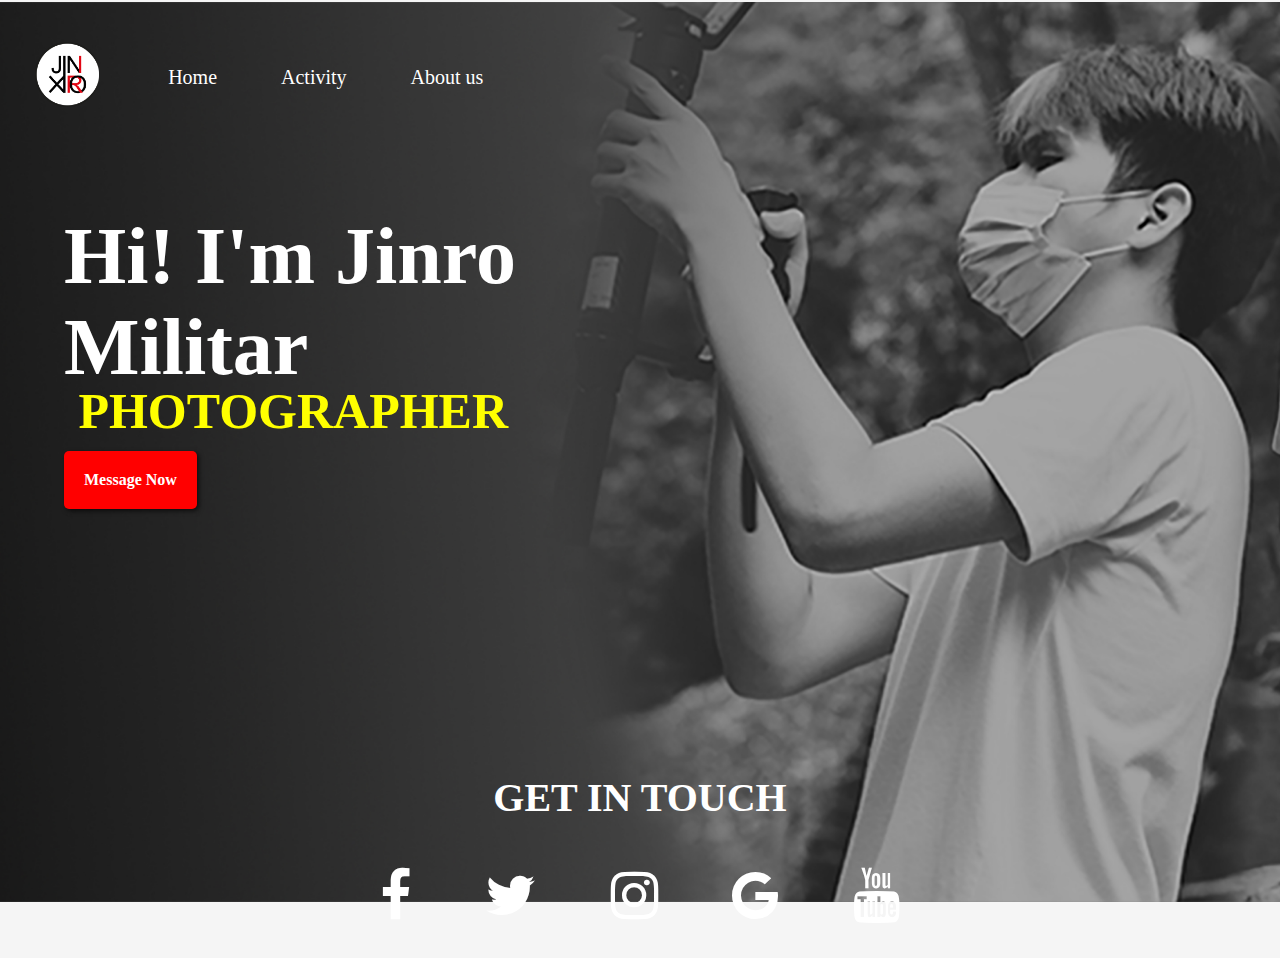
<file: index.html>
<!DOCTYPE html>
<html lang="en">
<head>
    <meta charset="UTF-8">
    <meta http-equiv="X-UA-Compatible" content="IE=edge">
    <meta name="viewport" content="width=device-width, initial-scale=1.0">
    <title>Home</title>
    <link rel="stylesheet" href="web.css">
    <link rel="stylesheet" href="https://cdnjs.cloudflare.com/ajax/libs/font-awesome/4.7.0/css/font-awesome.min.css">
   
</head>
<body>
   
    <div class="hero-image">
        <!-- <img src="logo.png" alt="logo"> -->
    <div class="hero-text">
        <div class="navi">
        <ul>
            <li class="logo"><a href="home.html"><img src="logo.png" alt="logo"></a></li>
             <li><a href="index.html">Home</a></li>
            <li><a href="activity.html">Activity</a></li>
            <li><a href="home.html">About us</a></li>
        </ul>
    </div>
    
    <h1>Hi! I'm Jinro Militar</h1>  
    <div class="mytext">
        <div class="line">Photographer</div>
        <div class="line">Videographer</div>
        <div class="line">Graphic Designer</div>
        <div class="line">Video Editor</div>
        <div class="line">Programmer</div>
    </div>
    <div class="btn-msg">
    <a href="https://www.facebook.com/messages/t/100009636215229/">Message Now</a>
</div>
</div>
</div>
    <div class="media">
        <h1>GET IN TOUCH</h1>
        <ul>
        <li><a href="https://www.facebook.com/rojin.militar" class="fa fa-facebook"></a></li>
        <li><a href="https://twitter.com/JinMilitar" class="fa fa-twitter"></a></li>
        <li><a href="https://www.instagram.com/itsme_jinxiro/?hl=en" class="fa fa-instagram"></a></li>
        <li><a href="mailto:jammilitar@gmail.com" class="fa fa-google"></a></li>
        <li><a href="https://www.youtube.com/channel/UCBcbx7ukTrRkmk4DLDV-LjQ/featured" class="fa fa-youtube"></a></li>
    </ul>
</div>

</body>
</html>
</file>
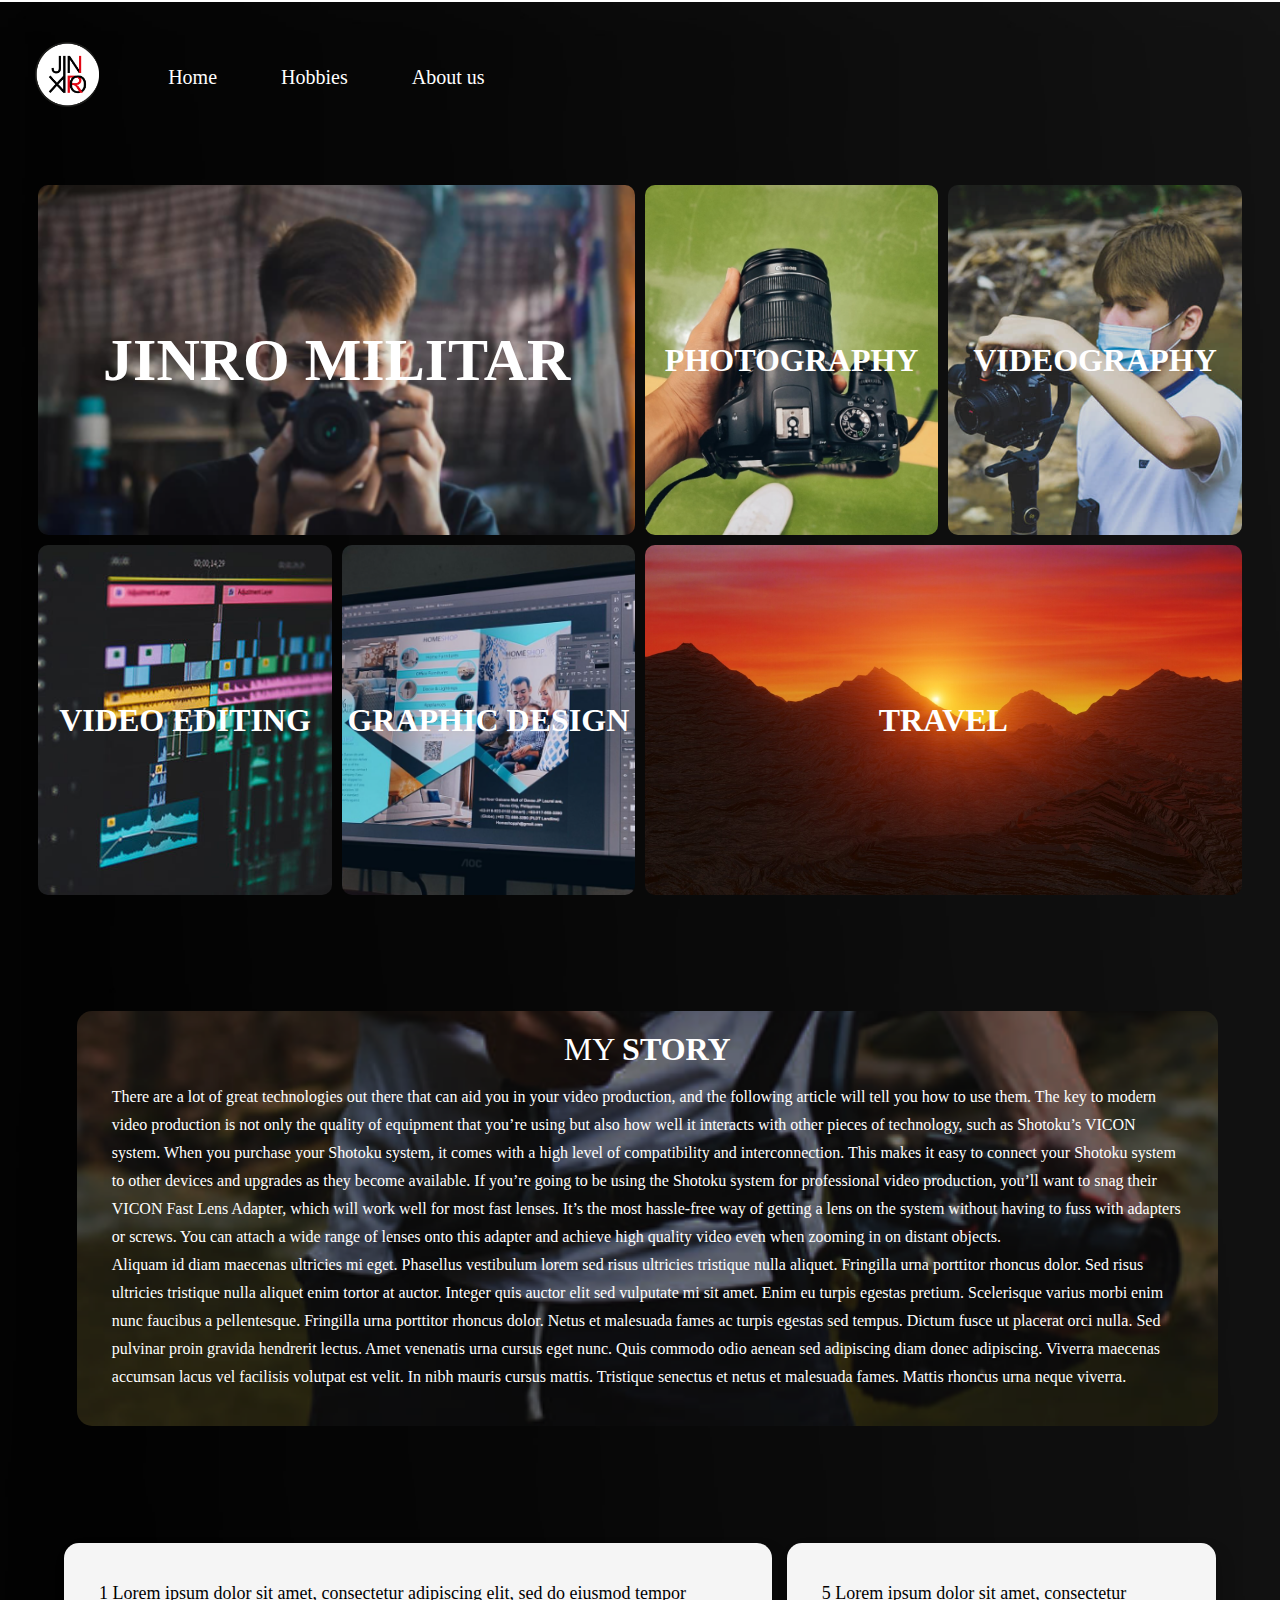
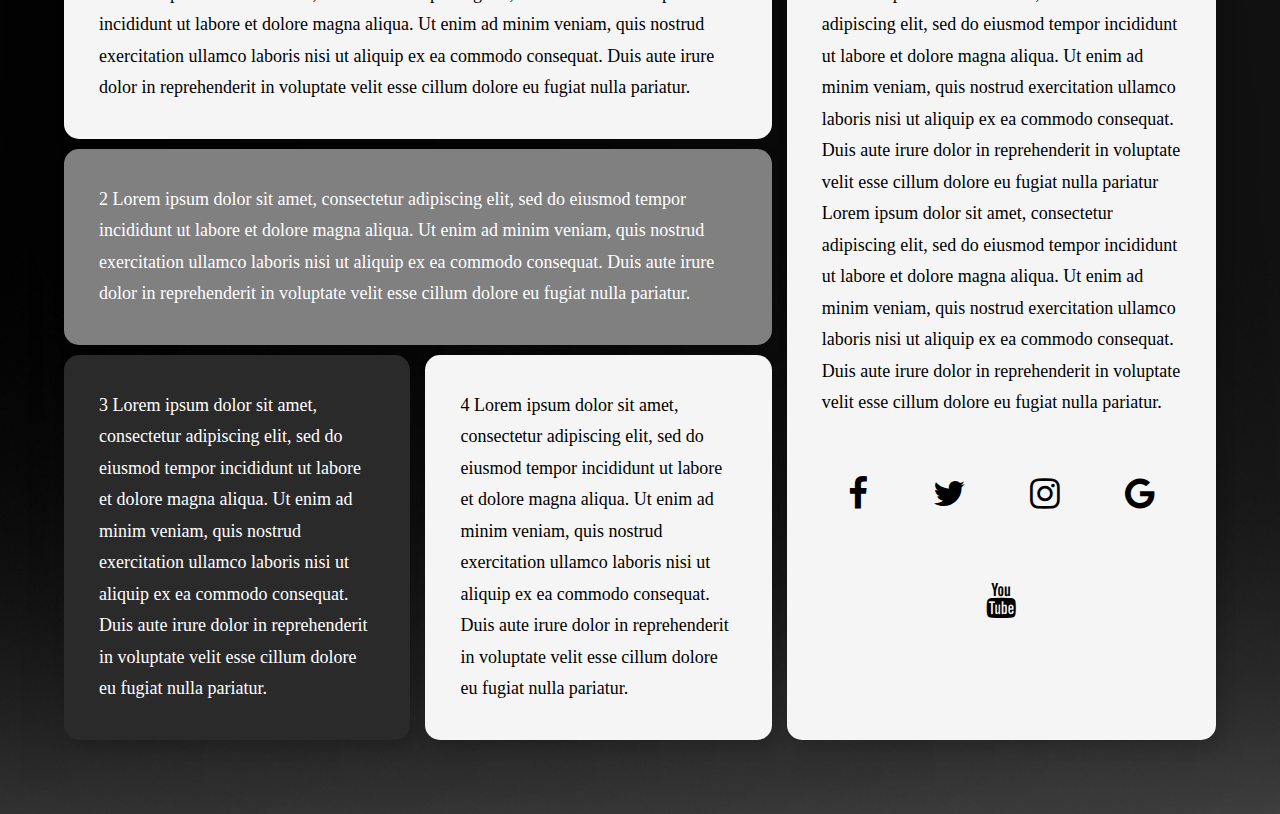
<file: activity.html>
<!DOCTYPE html>
<html lang="en">
<head>
    <meta charset="UTF-8">
    <meta http-equiv="X-UA-Compatible" content="IE=edge">
    <meta name="viewport" content="width=device-width, initial-scale=1.0">
    <title>Grid</title>
    <link rel="stylesheet" href="act.css">
    <link rel="stylesheet" href="https://cdnjs.cloudflare.com/ajax/libs/font-awesome/4.7.0/css/font-awesome.min.css">
   
</head>
<body>
   
    <div class="hero-image">
        <!-- <img src="logo.png" alt="logo"> -->
    <div class="hero-text">
        <div class="navi">
        <ul>
            <li class="logo"><a href="home.html"><img src="logo.png" alt="logo"></a></li>
             <li><a href="index.html">Home</a></li>
             <li><a href="activity.html">Hobbies</a></li>
            <li><a href="   ">About us</a></li>
        </ul>
    </div>
    <div class="grid-container">
        <div class="bg1">
            <h1>JINRO MILITAR</h1>
        </div>
        <div class="bg2">
            <h1>PHOTOGRAPHY</h1>
        </div>
        <div class="bg3">
            <h1>VIDEOGRAPHY</h1>
        </div>
        <div class="bg4">
            <h1>VIDEO EDITING</h1>
        </div>
        <div class="bg5">
            <h1>GRAPHIC DESIGN</h1>
        </div>
        <div class="bg6">
            <h1>TRAVEL</h1>
        </div>
    </div>
    <div class="text">
    <h1> MY <span>STORY</span></h1>
    <p>
        There are a lot of great technologies out there that can aid you in your video production, and the following article will tell you how to use them.
The key to modern video production is not only the quality of equipment that you’re using but also how well it interacts with other pieces of technology, such as Shotoku’s VICON system.

When you purchase your Shotoku system, it comes with a high level of compatibility and interconnection. This makes it easy to connect your Shotoku system to other devices and upgrades as they become available.

If you’re going to be using the Shotoku system for professional video production, you’ll want to snag their VICON Fast Lens Adapter, which will work well for most fast lenses. It’s the most hassle-free way of getting a lens on the system without having to fuss with adapters or screws.

You can attach a wide range of lenses onto this adapter and achieve high quality video even when zooming in on distant objects.
        <br>
        Aliquam id diam maecenas ultricies mi eget. Phasellus vestibulum lorem sed risus ultricies tristique nulla aliquet. Fringilla urna porttitor rhoncus dolor. Sed risus ultricies tristique nulla aliquet enim tortor at auctor. Integer quis auctor elit sed vulputate mi sit amet. Enim eu turpis egestas pretium. Scelerisque varius morbi enim nunc faucibus a pellentesque. Fringilla urna porttitor rhoncus dolor. Netus et malesuada fames ac turpis egestas sed tempus. Dictum fusce ut placerat orci nulla. Sed pulvinar proin gravida hendrerit lectus. Amet venenatis urna cursus eget nunc. Quis commodo odio aenean sed adipiscing diam donec adipiscing. Viverra maecenas accumsan lacus vel facilisis volutpat est velit. In nibh mauris cursus mattis. Tristique senectus et netus et malesuada fames. Mattis rhoncus urna neque viverra.
        </p>
    </div>
    <br>    
    <div id="flexgrid">
        <div id="main-left">
            <div id="top">
                <div id="flex-container1" class="gridtest">
                    <p>1 Lorem ipsum dolor sit amet, consectetur adipiscing elit, sed do eiusmod tempor incididunt ut labore et dolore magna aliqua. Ut enim ad minim veniam, quis nostrud exercitation ullamco laboris nisi ut aliquip ex ea commodo consequat. Duis aute irure dolor in reprehenderit in voluptate velit esse cillum dolore eu fugiat nulla pariatur.</p>
                </div>
                <div id="flex-container2" class="gridtest">
                    <p>2 Lorem ipsum dolor sit amet, consectetur adipiscing elit, sed do eiusmod tempor incididunt ut labore et dolore magna aliqua. Ut enim ad minim veniam, quis nostrud exercitation ullamco laboris nisi ut aliquip ex ea commodo consequat. Duis aute irure dolor in reprehenderit in voluptate velit esse cillum dolore eu fugiat nulla pariatur.</p>
                </div>
            </div>
            <div id="bottom">
                <div id="flex-container3" class="gridtest">
                    <p>3 Lorem ipsum dolor sit amet, consectetur adipiscing elit, sed do eiusmod tempor incididunt ut labore et dolore magna aliqua. Ut enim ad minim veniam, quis nostrud exercitation ullamco laboris nisi ut aliquip ex ea commodo consequat. Duis aute irure dolor in reprehenderit in voluptate velit esse cillum dolore eu fugiat nulla pariatur.</p>
                </div>
                <div id="flex-container4" class="gridtest">
                    <p>4 Lorem ipsum dolor sit amet, consectetur adipiscing elit, sed do eiusmod tempor incididunt ut labore et dolore magna aliqua. Ut enim ad minim veniam, quis nostrud exercitation ullamco laboris nisi ut aliquip ex ea commodo consequat. Duis aute irure dolor in reprehenderit in voluptate velit esse cillum dolore eu fugiat nulla pariatur.</p>
                </div>
            </div>
        </div>
        <div id="flex-container5" class="gridtest">
        <p> 5 Lorem ipsum dolor sit amet, consectetur adipiscing elit, sed do eiusmod tempor incididunt ut labore et dolore magna aliqua. Ut enim ad minim veniam, quis nostrud exercitation ullamco laboris nisi ut aliquip ex ea commodo consequat. Duis aute irure dolor in reprehenderit in voluptate velit esse cillum dolore eu fugiat nulla pariatur
            Lorem ipsum dolor sit amet, consectetur adipiscing elit, sed do eiusmod tempor incididunt ut labore et dolore magna aliqua. Ut enim ad minim veniam, quis nostrud exercitation ullamco laboris nisi ut aliquip ex ea commodo consequat. Duis aute irure dolor in reprehenderit in voluptate velit esse cillum dolore eu fugiat nulla pariatur.
        </p>
        <div class="media">
            <ul>
            <li><a href="https://www.facebook.com/rojin.militar" class="fa fa-facebook"></a></li>
            <li><a href="https://twitter.com/JinMilitar" class="fa fa-twitter"></a></li>
            <li><a href="https://www.instagram.com/itsme_jinxiro/?hl=en" class="fa fa-instagram"></a></li>
            <li><a href="mailto:jammilitar@gmail.com" class="fa fa-google"></a></li>
            <li><a href="https://www.youtube.com/channel/UCBcbx7ukTrRkmk4DLDV-LjQ/featured" class="fa fa-youtube"></a></li>
        </ul>
    </div>
    </div>
</div>
</div>
   
</body>
</file>
<file: web.css>
*{
    padding: 0%;
    margin: 0%;
}

body, html{
    height: 100%;
    background-color: whitesmoke;
    font-family: montserrat, sans-serif;

}   
body {
    background-image: url(header3.jpg);
}

/* The hero image */
.hero-image {
  background-image: url("header.jpg");
  height: 100%;
  background-position: center;
  background-size: cover;
}
.hero-text {
  text-align: left;
  position: relative;
  justify-content: left;
  margin-top:2px;
  color: white;
  font-family: Renogare;
  
}
.hero-text h1{
    font-size: 80px;
    padding-top: 5%;
    padding-left: 5%;
    max-width: 550px;
}
.navi ul{
    list-style-type: none;
}
.hero-text .mytext{
    margin-left: 3%;
}
.hero-text .btn-msg{
    margin-left: 5%;
}
.navi li{
    display: inline-block;
    padding: 30px;
    margin-top: 5px;
    font-size: 20px;
    vertical-align: middle;
    font-family: CocoSharp Trial;

}
.navi li a{
    text-decoration: none;
    color: white;
}
.navi li a:hover{
    color: rgb(40, 42, 40);
    transition: 0.5s;
}
.hero-image img{
    height: 65px;
    margin: 5px;
}
.navi .logo:hover{
    filter: brightness(20%);
    transition: 0.5s;
    
    
}
.hero-text h1, .mytext, .navi, .btn-msg{
    animation: fadein 2s;
    -moz-animation: fadein 2s; /* Firefox */
    -webkit-animation: fadein 2s; /* Safari and Chrome */
    -o-animation: fadein 2s; /* Opera */
}
@keyframes fadein {
    from {
        opacity:0;
    }
    to {
        opacity:1;
    }
}
@-moz-keyframes fadein { /* Firefox */
    from {
        opacity:0;
    }
    to {
        opacity:1;
    }
}
@-webkit-keyframes fadein { /* Safari and Chrome */
    from {
        opacity:0;
    }
    to {
        opacity:1;
    }
}
@-o-keyframes fadein { /* Opera */
    from {
        opacity:0;
    }
    to {
        opacity: 1;
    }
}
.mytext{
    font-size: 50px;
    background-color: transparent;
    height: 50px;
    padding: 0 40px;
    overflow: hidden;
    margin-left: -2%;
    margin-top: -12px;
    color: yellow;


}
.line{
    text-transform: uppercase;
    text-align: left;
    line-height: 60px;
    font-weight: bold;
}
.line:first-child{
    animation: anim 8s infinite;
}
@keyframes anim{
    0%{
        margin-top: 0;
    }
    16%{
        margin-top: -60px;
    }
    33%{
        margin-top: -120px;
    }
    50%{
        margin-top: -180px;
    }
    66%{
        margin-top: -120px;
    }
    82%{
        margin-top: -60px;
    }
    100%{
        margin-top: 0;
    }
}
.btn-msg a{
    text-decoration: none;
    color: white;
    background-color: red;
    padding: 20px;
    border-radius: 5px;
    margin-top: 20px;
    position: absolute;
    font-weight: 600;
    box-shadow: 2px 2px 5px rgba(0, 0, 0, 0.638);
}
.btn-msg a:hover{
    background-color: rgba(255, 0, 0, 0.819);
    transition: 0.5s;
    border-radius: 30px;
}
.media{
    background-color: transparent;
    position: relative;
    justify-content: center;
    align-items: center;
    margin: -10%;
}
.media ul{
    text-align: center;
}
.media li{
    display: inline-block;
    margin-top: -12px;
    font-size: 55px;

}
.media h1{
    color: white;
    text-align: center;
    font-family: Couture;
    font-size: 40px;
    margin-bottom: 24px;
    
}
.fa {
    font-size: 150px;
    margin: 15px;
    text-decoration: none;
  }
  
  .fa:hover {
    opacity: 0.7;
    transform: scale(1.20);
    color: grey;
    transition: 0.5s;
    border: 1px black;
  }
  
  .fa-facebook {
    color: rgb(255, 255, 255);
    padding: 20px;
    text-align: center;
    text-decoration: none;

  }
  
  .fa-twitter {
    color: rgb(255, 255, 255);
    padding: 20px;
    text-align: center;
    text-decoration: none;
  }
  .fa-google {
    color: rgb(255, 255, 255);
    padding: 20px;
    text-align: center;
    text-decoration: none;
  }
  .fa-instagram {
    color: rgb(255, 255, 255);
    padding: 20px;
    text-align: center;
    text-decoration: none;
}
.fa-youtube {
    color: rgb(255, 255, 255);
    padding: 20px;
    text-align: center;
    text-decoration: none;
}
p {
    margin: 15px;
    line-height: 1.75;
}

@media all and (max-width: 768px) {
    p {
        font-size: 15px;
    }
    .mytext .line{
        font-size: 35px;
        margin-top: 2px;
    }
    .mytext .line{
        margin-left: -5%;
    }
    .navi li {
        font-size: 13px;
        padding: 21px;
    }
    .btn-msg {
        margin-top: 10px;
        height: 20px;
    }
    .hero-text h1{
        font-size: 60px;
        margin-top: -20px;
    }
    .hero-image{
        height: 100%;
        background-image: cover;
        background-attachment: fixed;
    }
    .media{
        margin-top: -30%;
    }
    .media h1{
        font-size: 18px;
    }
    .media .fa{
        padding: 3px;
        padding-top: 8px;
        margin: 12px;
        font-size: 40PX;
    }
}
@media all and (max-width: 450px) {
    body{
        background-color: black;
    }
    .hero-image{
        height: 110%;
        width: 110%;
        margin: auto;
        background-image: cover;
        background-position: center;
    }
    .hero-text h1{
        font-size: 35px;
        max-width: 300px;
}
    .mytext .line{
    font-size: 25px;
}
.mytext{
    margin-top: 2px;
}
.navi li {
    font-size: 13px;
    padding: 20px;
}.media{
    margin-top: -40%;
}
.media h1{
    font-size: 18px;
}
.media .fa{
    padding: 3px;
    padding-top: 8px;
    margin: 12px;
    font-size: 40px;
}
}
</file>
<file: act.css>
*{

    padding: 0%;
    margin: 0%;
}

html {
    scroll-behavior: smooth;
}

/* HEADER */
.hero-image {
    background-image: url(header3.jpg);
    height: 100%;
    width: 100%;
    min-height: 100vh;
    background-position: left ;
    background-size: cover;
    background-repeat: no repeat;
    position: relative;

}
.hero-text {
  text-align: left;
  position: relative;
  justify-content: left;
  margin-top:2px;
  color: white;
  font-family: CocoSharp Trial;
  
}

.navi ul{
    list-style-type: none;
}
.navi li{
    display: inline-block;
    padding: 30px;
    margin-top: 5px;
    font-size: 20px;
    vertical-align: middle;

}
.navi li a{
    text-decoration: none;
    color: white;
}
.navi li a:hover{
    color: rgb(40, 42, 40);
    transition: 0.5s;
}
.hero-image img{
    height: 65px;
    margin: 5px;
}
.navi .logo:hover{
    filter: brightness(20%);
    transition: 0.5s;
}
.header{
    text-align: center;
}
/* END HEADER */
.hdtitle {
    font-family: Loves;
    font-size: 40px;
    text-align: center;
}
/* GRID AREA HERE */
.grid-container{
        padding: 3%;
        display: grid;
        grid-template-columns: repeat(4, 1fr);
        grid-gap: 10px;
}
.grid-container > div{
    position: relative;
    height: 350px;
    cursor: pointer;
    background-size: cover;
    background-repeat: no-repeat;
    font-family: couture;
    box-shadow: rgba(255, 255, 255, 0.315);
    display: flex;
    justify-content: center;
    flex-direction: column;
    text-align: center;
    border-radius: 10px;
}
.grid-container > div:hover{
    filter: brightness(95%);
    transform: scale(1.015);
    transition: 0.5s;
    font-size: 18px;
}
.grid-container .bg1:hover{
    filter: brightness(95%);
    transform: scale(1.015);
    transition: 0.5s;
    color: transparent;
    background-image: url(solo.jpg);
    background-position: center;
}
.grid-container h1{
    align-items: center;
}
.grid-container > div:nth-of-type(1) {
    grid-column: 1 / 3;
}
.grid-container > div:nth-of-type(6) {  
    grid-column: 3 / 5;
}
.bg1 {
    background: url(jinro2.png);
    background-position: center;
    font-size: 30px;
}
.bg2 {
    background: url(jinro3.png);
    background-position: center;
}
.bg3 {
    background: url(jinro1.png);
    background-position: center;
}
.bg4 {
    background: url(videoedit.jpg);
    background-position: center;
}
.bg5 {
    background: url(design.png);
    background-position: center;
}
.bg6 {
    background: url(sunset.jpg);
    background-position: center;
}
/* GRID AREA END HERE */
/* PARAGRAPH TEXT */
.text{
    background-image: url(jinro4.png);
    background-repeat: no-repeat;
    background-size: cover; 
    background-position: bottom;
    padding: 20px;
    width: 86%;
    justify-content: center;
    display: flex;
    align-items: center;
    flex-direction: column;
    justify-content: center;
    border-radius: 15px;
    margin: 6% 6% 35px;
}
.text p {
    color: white;
}
.text h1 {
    color: white;
    font-weight: lighter;
}
.text span{
    font-weight: bold;
}
.hero-text h1, .mytext, .navi, .btn-msg{
    animation: fadein 2s;
    -moz-animation: fadein 2s; /* Firefox */
    -webkit-animation: fadein 2s; /* Safari and Chrome */
    -o-animation: fadein 2s; /* Opera */
}
@keyframes fadein {
    from {
        opacity:0;
    }
    to {
        opacity:1;
    }
}
@-moz-keyframes fadein { /* Firefox */
    from {
        opacity:0;
    }
    to {
        opacity:1;
    }
}
@-webkit-keyframes fadein { /* Safari and Chrome */
    from {
        opacity:0;
    }
    to {
        opacity:1;
    }
}
@-o-keyframes fadein { /* Opera */
    from {
        opacity:0;
    }
    to {
        opacity: 1;
    }
}
.mytext{
    font-size: 50px;
    background-color: transparent;
    height: 50px;
    padding: 0 40px;
    overflow: hidden;
    margin-left: -2%;
    margin-top: -12px;
    color: yellow;


}
.line{
    text-transform: uppercase;
    text-align: left;
    line-height: 60px;
    font-weight: bold;
}
.line:first-child{
    animation: anim 8s infinite;
}
@keyframes anim{
    0%{
        margin-top: 0;
    }
    16%{
        margin-top: -60px;
    }
    33%{
        margin-top: -120px;
    }
    50%{
        margin-top: -180px;
    }
    66%{
        margin-top: -120px;
    }
    82%{
        margin-top: -60px;
    }
    100%{
        margin-top: 0;
    }
}
.btn-msg a{
    text-decoration: none;
    color: white;
    background-color: red;
    padding: 20px;
    border-radius: 5px;
    margin-top: 20px;
    position: absolute;
    font-weight: 600;
    box-shadow: 2px 2px 5px rgba(0, 0, 0, 0.638);
}
.btn-msg a:hover{
    background-color: rgba(255, 0, 0, 0.819);
    transition: 0.5s;
    border-radius: 30px;
}
p {
    margin: 15px;
    line-height: 1.75;
}

@media all and (max-width: 790px) {
    body {
	    background-image: url(header3.jpg);
   }
    .text{
        width: 85%;
        margin-top: 100%;
        margin: 5% 5%;
    }
    .text p {
        font-size: 12px;
        padding: 2px;
        margin: 20px;
    }   
    
    .text h1{
        font-size: 89px;
    }
    .mytext {
        font-size: 30px;
        margin-left: -10%;
        margin-top: 2px;
    }
    .navi li {
        font-size: 13px;
        padding: 21px;
    }
    .btn-msg {
        margin-top: 10px;
        height: 20px;
    }
    .hero-text h1{
        font-size: 60px;
        margin-top: -20px;
    }
    .hero-image{
        height: 350%;
        width: 105%;
        background-size: cover;
        background-position: right;
        background-attachment: scroll;
    }
    .media h1{
        font-size: 18px;
    }
    .media .fa{
        padding: 3px;
        padding-top: 8px;
        margin: 12px;
    }
    .grid-container{
        height: 200px;
        font-size: 25px;
        text-align: center;
        height: 150px;
        grid-gap: 10px;
        margin-bottom: 100%;
    }
    .grid-container h1{
        font-size: 18px;
        font-family: Cocosharp Trial;
        display: flex;
        justify-content: center;
        flex-direction: column;
        align-items: center;
        font-weight: lighter;
    }
    .grid-container .bg1 h1{
        font-size: 35px;
        display: flex;
        justify-content: center;
        flex-direction: column;
        align-items: center;
        
}
}
/* media querries */

@media all and (max-width: 600px) {
    .hero-image{
        height: 100vh;
        width: 50%;
        background-size: cover;
        background-position: right;
    }
}
@media all and (max-width: 665px) {
    .hero-image{
        height: 400vh;
        width: 130%;
        background-size: cover;
        background-position: right;
    }
    body {
        background-image: url(header3.jpg);
   }
}
@media all and (max-width: 550px) {
    .hero-image{
        height: 300vh;
        width: 150%;
        background-size: cover;
        background-position: right;
    }
}
@media (min-width: 481px) and (max-width: 1024px) {
    body {
     background-color: black;
    }
}
@media all and (max-width: 479px) {
    p {
        font-size: 11px;
        padding: 2px;
    }
    .text{
        width: 75%;
        margin: 40px;
        margin-top: 140%;
    }
    .hero-image{
        height: 375vh;
        width: 100%;
        background-size: cover;
        background-position: right;
        background-repeat: no-repeat;
    }
    body {
	    background-image: url(header3.jpg);
   }
}
@media all and (max-width: 450px) {

    p {
        font-size: 11px;
        padding: 2px;
    }
    .text{
        width: 75%;
        margin: 40px;
        margin-top: 140%;
    }
    .hero-image{
        height: 400vh;
        width: 120%;
        background-size: cover;
        background-position: right;
        background-repeat: no-repeat;
    }
    body {
	    background-image: url(header3.jpg);
   }
}
@media all and (max-width: 350px) {

    p {
        font-size: 11px;
        padding: 2px;
    }
    .text{
        width: 75%;
        margin: 40px;
        margin-top: 140%;
    }
    .hero-image{
        height: 450vh;
        width: 170%;
        background-size: cover;
        background-position: right;
        background-repeat: no-repeat;
    }
    body {
	    background-image: url(header3.jpg);
   }
}
/* media querries */
/* FLEX AREA */
#flexgrid{
    padding: 5% 5%;
    font-family: louis george cafe;
    position: relative;
}
#flex-container1 {
    background-color: whitesmoke ;
    color: black;

}
#flex-container2 {
    background-color: grey;
    color: white;
}
#flex-container3 {
    background-color: rgb(43, 42, 42);
    color: white
}
#flex-container4 {
    background-color: whitesmoke;
    color: black    ;
}
#flex-container5 {
    background-color: whitesmoke ;
    color: black;
}
.gridtest    {
    margin-bottom: 10px;
    padding: 20px;
    border-radius: 15px;
    box-shadow: 5px 8px 15px  rgba(0, 0, 0, 0.158);
    font-size: 18px;
}
/* FLEX MEDIAS */
.media{
    background-color: transparent;
    position: relative;
    justify-content: center;
    align-items: center;
}
.media ul{
    text-align: center;
}
.media li{
    display: inline-block;
    margin-top: 12px;
    font-size: 35px;

}
.fa {
    font-size: 150px;
    margin: 10px;
    text-decoration: none;
  }
  
  .fa:hover {
    opacity: 0.7;
    transform: scale(1.20);
    color: grey;
    transition: 0.5s;
    border: 1px black;
  }
  
  .fa-facebook {
    color: black;
    padding: 20px;
    text-align: center;
    text-decoration: none;

  }
  
  .fa-twitter {
    color: black;
    padding: 20px;
    text-align: center;
    text-decoration: none;
  }
  .fa-google {
    color: black;
    padding: 20px;
    text-align: center;
    text-decoration: none;
  }
  .fa-instagram {
    color: black;
    padding: 20px;
    text-align: center;
    text-decoration: none;
}
.fa-youtube {
    color: black;
    padding: 20px;
    text-align: center;
    text-decoration: none;
}
/* FLEX MEDIAS */

@media (min-width: 800px) {
        #flexgrid {
         display: flex;
         min-width: 750px;
         margin: 0 auto;
    }   
    #flex-container5{
        flex-basis: 35%;
    }
    #main-left{
        display: flex;
        flex-direction: column;
        flex-basis: 65%; 
    }
    #main-left .gridtest{
        margin-right: 15px;
    }
    
    .gridtest{
        border-radius: 15px;
        box-shadow: 5px 8px 15px  rgba(0, 0, 0, 0.158);
    }
    #top, #bottom{
        flex-basis: 50%;
    }
    #bottom{
        display: flex;
    }   
    #flex-container3, #flex-container2 {
        flex-wrap: 35%;
    }

    }
}
</file>
